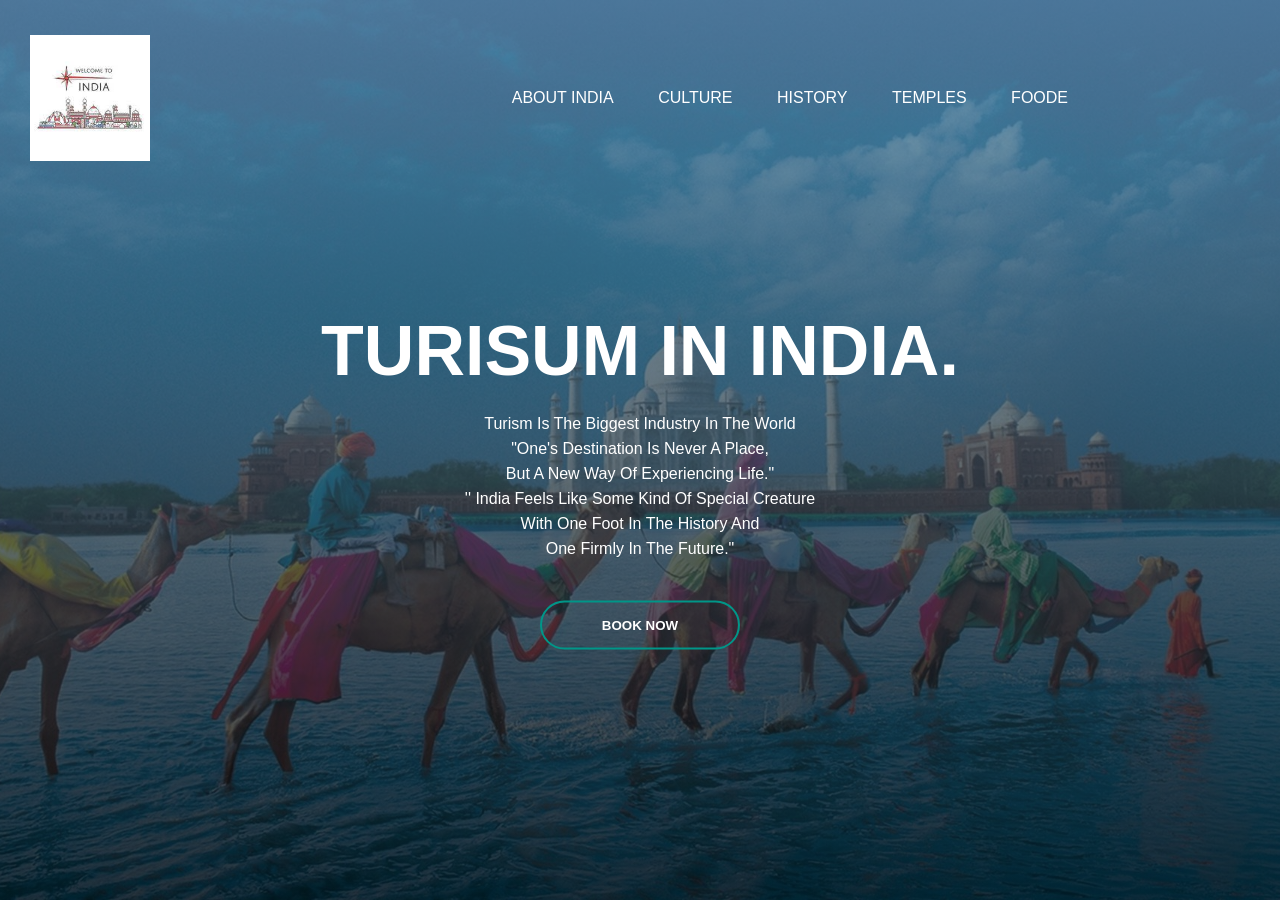
<file: website/index.html>
<!DOCTYPE html>
<html lang="en">
<head>
    <meta charset="UTF-8">
    <meta http-equiv="X-UA-Compatible" content="IE=edge">
    <meta name="viewport" content="width=device-width, initial-scale=1.0">
    <title>india</title>
    <link rel="stylesheet" href="style.css">
</head>
<body>
    <div class="banner">
        <div class="navbar">
            <img src="logo india.jfif" class="logo">
            <ul>
                <li><a href="#">About india</a></li>
                <li><a href="#">Culture</a></li>
                <li><a href="#">History</a></li>
                <li><a href="#">Temples</a></li>
                <li><a href="#">Foode</a></li>
            </ul>
        </div>
        <div class="content">
            <h1>TURISUM IN INDIA.</h1>
            <p>Turism Is The Biggest Industry In The World<br>
            "One's Destination Is Never A Place,<br>But A New Way Of  Experiencing Life."<br>
       '' India Feels Like Some Kind Of Special Creature <br>With One Foot In The History And<br> One Firmly In The Future."</p>
       <div>
           <button onclick="document.location='index5.html'"><span></span>BOOK NOW</button>
       </div>
        </div>
    </div>
    </body>
</html>
</file>
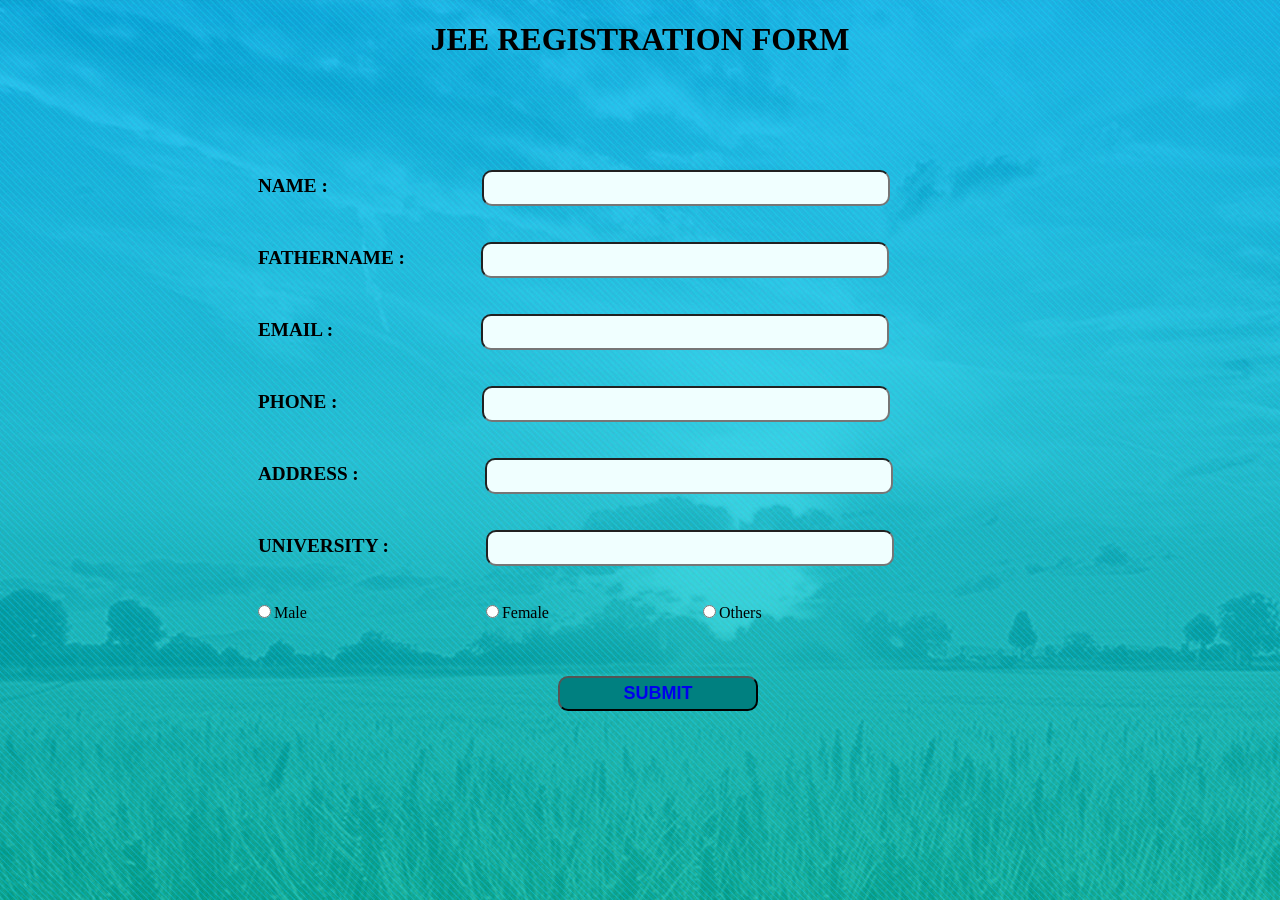
<file: small projects/form.html>
<!DOCTYPE html>
<html lang="en">
<head>
    <meta charset="UTF-8">
    <meta http-equiv="X-UA-Compatible" content="IE=edge">
    <meta name="viewport" content="width=device-width, initial-scale=1.0">
    <title>Document</title>
    <link rel="stylesheet"href="style1.css">
</head>
<body class="bb">
    <h1 class="head">JEE REGISTRATION FORM</h1><br><br><br><br><br>
    <label for="" id="a2">NAME  :</label>
    <input type="text" id="a1"><br><br><br>
    <label for=""id="b1">FATHERNAME  :</label>
    <input type="text" id="b2"><br><br><br>
    <label for=""id="c1">EMAIL  :</label>
    <input type="email" id="c2"><br><br><br>
    <label for=""id="d1">PHONE  :</label>
    <input type="number" id="d2"><br><br><br>
    <label for=""id="e1">ADDRESS  :</label>
    <input type="text" id="e2"><br><br><br>
    <label for=""id="f1">UNIVERSITY :</label>
    <input type="text" id="f2"><br><br><br>
    <input type="radio"name="s1"id="a3">Male
    <input type="radio"name="s1"id="a4">Female
    <input type="radio"name="s1"id="a5">Others <br><br><br><br>
    <button type="button" class="button"><a href="selfpage.html" class="aa">SUBMIT</a></button>
</body>
</html>
</file>
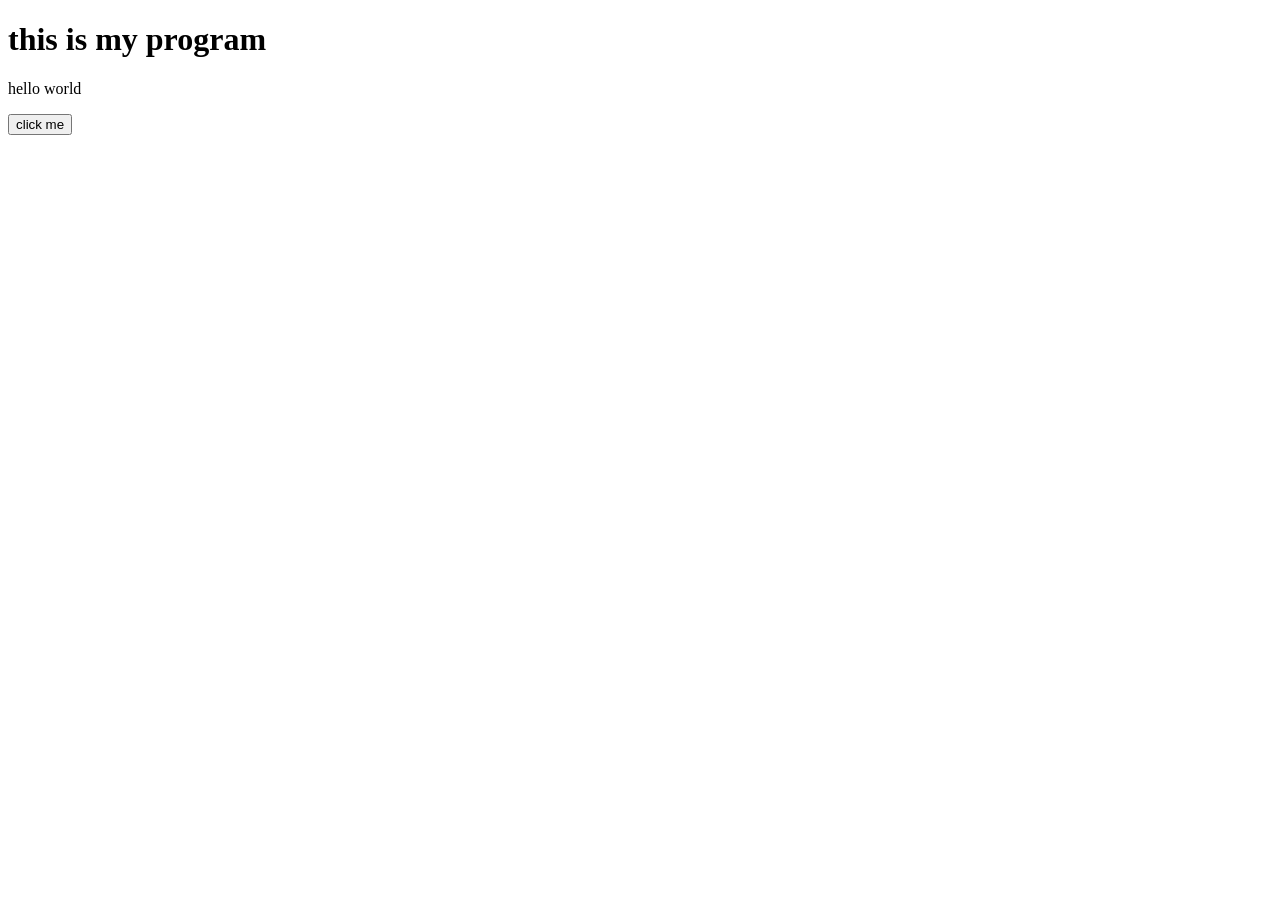
<file: small projects/jq.html>
<!DOCTYPE html>
<html lang="en">
<head>
    <meta charset="UTF-8">
    <meta http-equiv="X-UA-Compatible" content="IE=edge">
    <meta name="viewport" content="width=device-width, initial-scale=1.0">
    <title>Document</title>
    <script src="https://ajax.googleapis.com/ajax/libs/jquery/3.6.0/jquery.min.js"></script>
    <script>
        $(document).ready(function(){
            $("button").click(function(){
            $("#1").fadeIn();
            $("#2").fadeIn(2000);
            $("#3").fadeIn(2000);
            });
        });
    </script>
</head>
<body>
    <h1 class="book">this is my program</h1>
    <p>hello world
    </p>
    <button>click me</button>
    <div id="1" style="width:200px;height:200px;display:none;background-color:yellow;"></div><br>
    <div id="2" style="width:200px;height:200px;display:none;background-color:red;"></div><br>
    <div id="3" style="width:200px;height:200px;display:none;background-color:green;"></div>
    
</body>
</html>
</file>
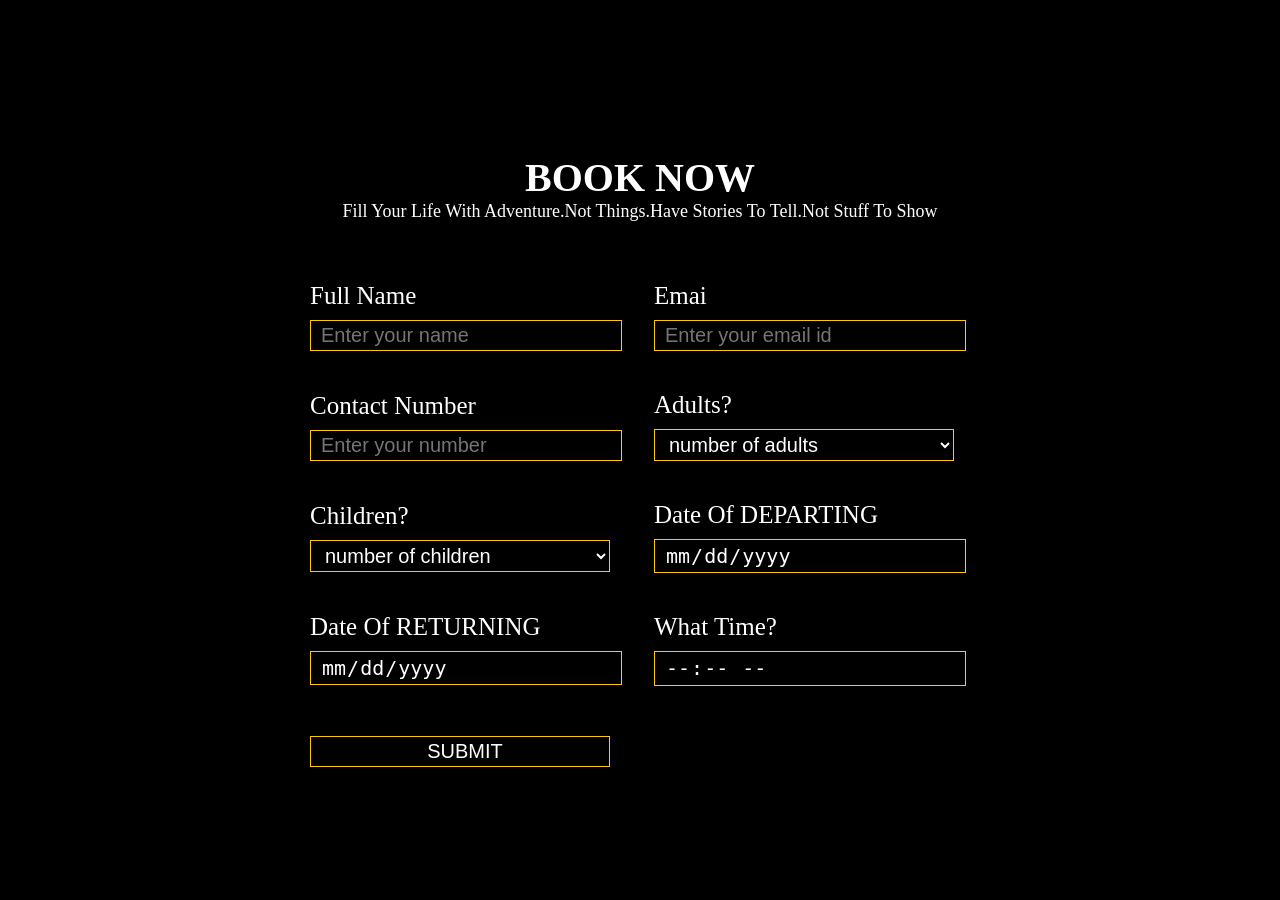
<file: website/index2.html>
<!DOCTYPE html>
<html lang="en">
<head>
    <meta charset="UTF-8">
    <meta http-equiv="X-UA-Compatible" content="IE=edge">
    <meta name="viewport" content="width=device-width, initial-scale=1.0">
    <title>book now</title>
    <link rel="stylesheet" href="style2.css"> 
</head>
<body class="main-bg">
    <div class="form">
        <div class="form-text">
            <h1>BOOK NOW</h1>
            <p>Fill Your Life With Adventure.Not Things.Have Stories To Tell.Not Stuff To Show</p>
        </div>
        <div class="main-form">
            <form action="/action_page.php" method="get">
              <div>
                  <span>Full Name</span>
                  <input type="text" name="name" id="name" placeholder="Enter your name" required>
              </div>
              <div>
                <span>Emai</span>
                <input type="email" name="name" id="name" placeholder="Enter your email id" required>
            </div>
            <div>
                <span>Contact Number</span>
                <input type="number" name="number" id="number" placeholder="Enter your number" required>
            </div>
            <div>
                <!--<---this is select option--->
                <span>Adults?</span>
                <select name="People" id="People" required>
                    <option value="">number of adults</option>
                    <option value="1">1</option>
                    <option value="2">2</option>
                    <option value="3">3</option>
                    <option value="4">4</option>
                    <option value="5">5</option>
                    <option value="6">6</option>
                    <option value="7">7</option>
                    <option value="8">8</option>
                    </select>
                     <!--<---this is select option--->
            </div>
            <div>
                 <!--<---this is select option--->
                <span>Children?</span>
                <select name="People" id="People" required>
                                      <option value="">number of children</option>
                    <option value="1">1</option>
                    <option value="2">2</option>
                    <option value="3">3</option>
                    <option value="4">4</option>
                    <option value="5">5</option>
                    <option value="6">6</option>
                    <option value="7">7</option>
                    <option value="8">8</option>
                    </select>
                     <!--<---this is select option--->
            </div>
            <div>
                <span>Date Of DEPARTING</span>
                <input type="date" name="date" id="date" placeholder="date" required>
               </div>
            <div>
                <span>Date Of RETURNING</span>
                <input type="date" name="date" id="date" placeholder="date" required>
            </div>
            <div>
                <span>What Time?</span>
                <input type="time" name="time" id="time" placeholder="enter time" required>
            </div>
            <div type="submit">
                <input type="submit" value="SUBMIT" name="name" id="submit">
            </div>
            </form>
        </div>
    </div>
</body>
</html>
</file>
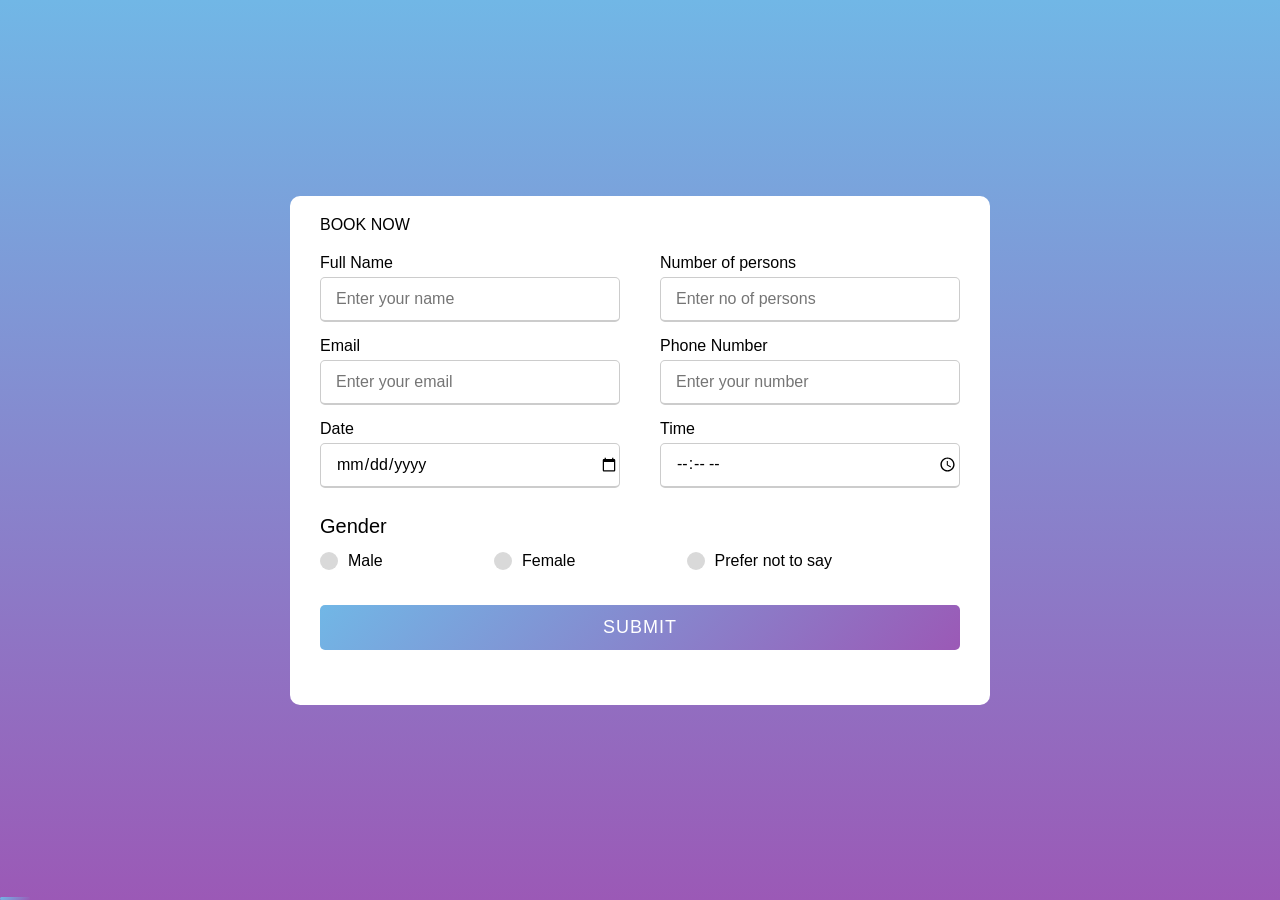
<file: website/index3.html>
<!DOCTYPE html>
<html lang="en">
<head>
    <meta charset="UTF-8">
    <meta http-equiv="X-UA-Compatible" content="IE=edge">
    <meta name="viewport" content="width=device-width, initial-scale=1.0">
    <title>Document</title>
    <link rel="stylesheet" href="style3.css">
</head>
<body>
    <div class="container">
        <div class="title">BOOK NOW</div>
        <div class="content">
          <form action="#">
            <div class="user-details">
              <div class="box">
                <span class="details">Full Name</span>
                <input type="text" placeholder="Enter your name" required>
              </div>
              <div class="box">
                <span class="details">Number of persons</span>
                <input type="text" placeholder="Enter no of persons" required>
              </div>
              <div class="box">
                <span class="details">Email</span>
                <input type="text" placeholder="Enter your email" required>
              </div>
              <div class="box">
                <span class="details">Phone Number</span>
                <input type="text" placeholder="Enter your number" required>
              </div>
              <div class="box">
                <span class="details">Date</span>
                <input type="date" placeholder="Enter the date" required>
              </div>
              <div class="box">
                <span class="details">Time</span>
                <input type="time" placeholder="Confirm your password" required>
              </div>
            </div>
            <div class="gnr">
              <input type="radio" name="gender" id="g-1">
              <input type="radio" name="gender" id="g-2">
              <input type="radio" name="gender" id="g-3">
              <span class="gnr2">Gender</span>
              <div class="preference">
                <label for="g-1">
                <span class="g one"></span>
                <span class="gender">Male</span>
              </label>
              <label for="g-2">
                <span class="g two"></span>
                <span class="gender">Female</span>
              </label>
              <label for="g-3">
                <span class="g three"></span>
                <span class="gender">Prefer not to say</span>
                </label>
              </div>
            </div>
            <div class="button">
             <input type="submit"value="SUBMIT" href="index4.html">
            </div>
    </body>
</html>
</file>
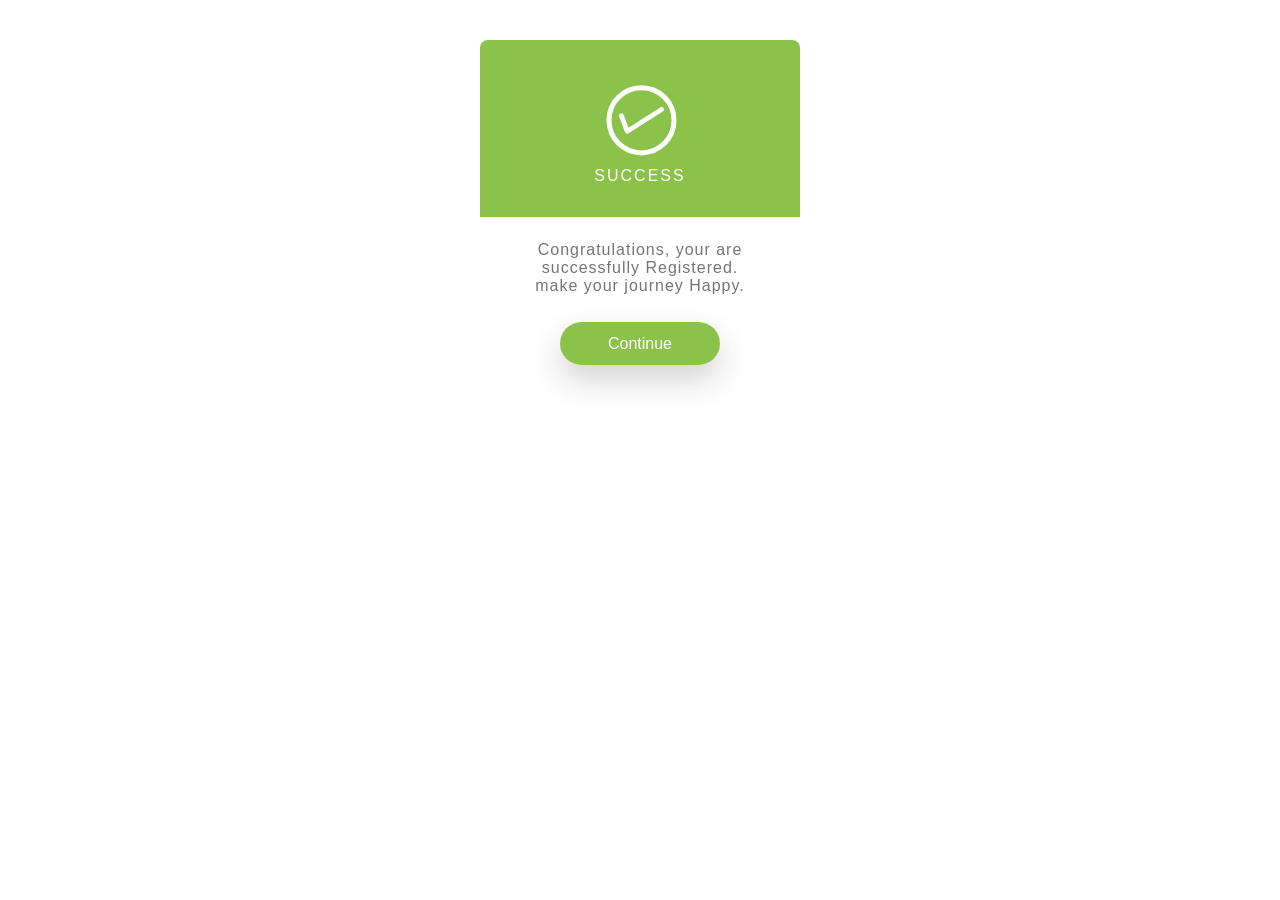
<file: website/index4.html>
<!DOCTYPE html>
<html lang="en">
<head>
    <meta charset="UTF-8">
    <meta http-equiv="X-UA-Compatible" content="IE=edge">
    <meta name="viewport" content="width=device-width, initial-scale=1.0">
    <title>succesful</title>
    <link rel="stylesheet" href="style4.css">
</head>
<body>
    <div id='card' class="animated fadeIn">
        <div id='upper-side'>
          <?xml version="1.0" encoding="utf-8"?>
            <!-- Generator: Adobe Illustrator 17.1.0, SVG Export Plug-In . SVG Version: 6.00 Build 0)  -->
            <!DOCTYPE svg PUBLIC "-//W3C//DTD SVG 1.1//EN" "http://www.w3.org/Graphics/SVG/1.1/DTD/svg11.dtd">
            <svg version="1.1" id="checkmark" xmlns="http://www.w3.org/2000/svg" xmlns:xlink="http://www.w3.org/1999/xlink" x="0px" y="0px" xml:space="preserve">
                <path d="M131.583,92.152l-0.026-0.041c-0.713-1.118-2.197-1.447-3.316-0.734l-31.782,20.257l-4.74-12.65
                c-0.483-1.29-1.882-1.958-3.124-1.493l-0.045,0.017c-1.242,0.465-1.857,1.888-1.374,3.178l5.763,15.382
                c0.131,0.351,0.334,0.65,0.579,0.898c0.028,0.029,0.06,0.052,0.089,0.08c0.08,0.073,0.159,0.147,0.246,0.209
                c0.071,0.051,0.147,0.091,0.222,0.133c0.058,0.033,0.115,0.069,0.175,0.097c0.081,0.037,0.165,0.063,0.249,0.091
                c0.065,0.022,0.128,0.047,0.195,0.063c0.079,0.019,0.159,0.026,0.239,0.037c0.074,0.01,0.147,0.024,0.221,0.027
                c0.097,0.004,0.194-0.006,0.292-0.014c0.055-0.005,0.109-0.003,0.163-0.012c0.323-0.048,0.641-0.16,0.933-0.346l34.305-21.865
                C131.967,94.755,132.296,93.271,131.583,92.152z" />
              <circle fill="none" stroke="#ffffff" stroke-width="5" stroke-miterlimit="10" cx="109.486" cy="104.353" r="32.53" />
            </svg>
            <h3 id='status'>
            Success
          </h3>
        </div>
        <div id='lower-side'>
          <p id='message'>
            Congratulations, your are successfully Registered.<br>make your journey Happy.
          </p>
          <a href="#" id="contBtn">Continue</a>
        </div>
      </div>
    
</body>
</html>
</file>
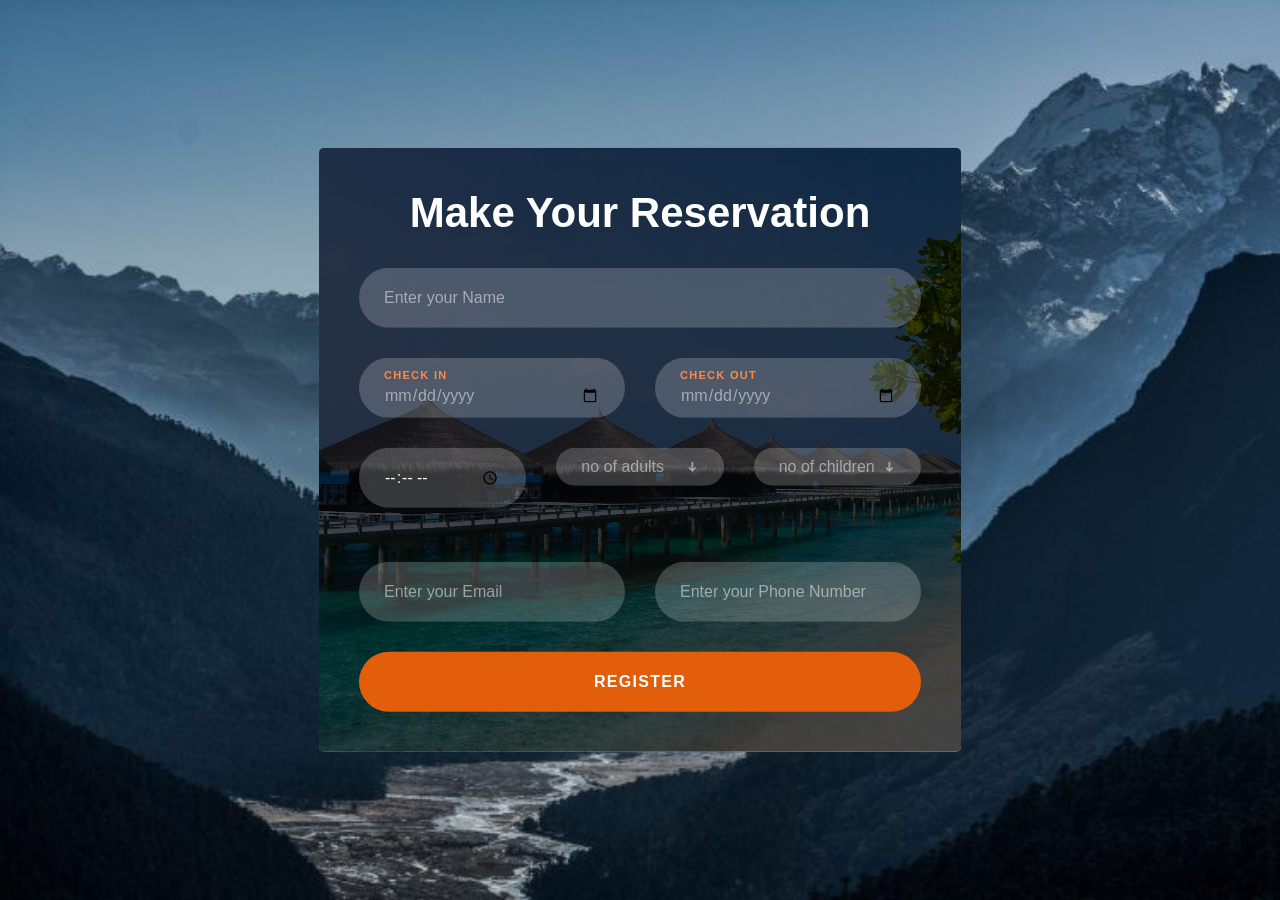
<file: website/index5.html>
<!DOCTYPE html>
<html lang="en">
<head>
    <meta charset="UTF-8">
    <meta http-equiv="X-UA-Compatible" content="IE=edge">
    <meta name="viewport" content="width=device-width, initial-scale=1.0">
   <link rel="stylesheet" href="style5.css">
   <link rel="stylesheet" href="	https://maxcdn.bootstrapcdn.com/bootstrap/4.1.1/css/bootstrap.min.css">
   <link rel="stylesheet" href="https://maxcdn.bootstrapcdn.com/bootstrap/4.1.1/js/bootstrap.min.js">
   <link rel="stylesheet" href="https://cdnjs.cloudflare.com/ajax/libs/jquery/3.2.1/jquery.min.js">
    <title>booking form</title>
</head>
<body>
    <div id="booking" class="section">
        <div class="section-center">
            <div class="container">
                <div class="row">
                    <div class="booking-form">
                        <div class="form-header">
                            <h1>Make your reservation</h1>
                        </div>
                        <form>
                            <div class="form-group">
                                <input class="form-control" type="text" placeholder="Enter your Name">
                                <span class="form-label">Destination</span>
                            </div>
                            <div class="row">
                                <div class="col-md-6">
                                    <div class="form-group">
                                        <input class="form-control" type="date" required>
                                        <span class="form-label">Check In</span>
                                    </div>
                                </div>
                                <div class="col-md-6">
                                    <div class="form-group">
                                        <input class="form-control" type="date" required>
                                        <span class="form-label">Check out</span>
                                    </div>
                                </div>
                            </div>
                            <div class="row">
                                <div class="col-md-4">
                                    <div class="form-group">
                                                         <input class="form-control" type="time" required>
                                                         <span class="form-lable">time</span>
                                    </div>
                                </div>
                                <div class="col-md-4">
                                    <div class="form-group">
                                        <select class="form-control" required>
                                            <option value="" selected hidden>no of adults</option>
                                            <option>1</option>
                                            <option>2</option>
                                            <option>3</option>
                                            <option>4</option>
                                            <option>5</option>
                                            <option>6</option>
                                            <option>7</option>
                                         </select>
                                        <span class="select-arrow"></span>
                                        <span class="form-label">Adults</span>
                                    </div>
                                </div>
                                <div class="col-md-4">
                                    <div class="form-group">
                                        <select class="form-control" required>
                                            <option value="" selected hidden>no of children</option>
                                            <option>0</option>
                                            <option>1</option>
                                            <option>2</option>
                                            <option>3</option>
                                            <option>4</option>
                                            <option>5</option>
                                            <option>6</option>
                                            <option>7</option>
                                            <option>8</option>
                                            <option>9</option>
                                        </select>
                                        <span class="select-arrow"></span>
                                        <span class="form-label">Children</span>
                                    </div>
                                </div>
                            </div>
                            <div class="row">
                                <div class="col-md-6">
                                    <div class="form-group">
                                        <input class="form-control" type="email" placeholder="Enter your Email">
                                        <span class="form-label">Email</span>
                                    </div>
                                </div>
                                <div class="col-md-6">
                                    <div class="form-group">
                                        <input class="form-control" type="tel" placeholder="Enter your Phone Number">
                                        <span class="form-label">Phone</span>
                                    </div>
                                </div>
                            </div>
                            <div class="form-btn">
                                <button class="submit-btn">REGISTER</button>
                            </div>
                        </form>
                    </div>
                </div>
            </div>
        </div>
    </div>
    </body>
</html>
</file>
<file: website/style.css>
*{
    margin:0;
    padding:0;
    font-family: sans-serif;
}
.banner{
    width:100%;
    height:100vh;
    background-image: linear-gradient(rgba(90, 130, 156, 0.75),rgba(0, 0, 0, 0.75)),url(india.jpg);
    background-size: cover;
    background-position: center;
}
.navbar{
    width:85%;
    max-width: auto;
    padding: 35px 0;
    display:flex;
    align-items: center;
    justify-content: space-between;
}
.logo{
    margin-left: 30px;
    width:120px;
    cursor:pointer;
}
.navbar ul li{
    list-style:none;
    display:inline-block;
    margin:0 20px;
    position: relative;
}
.navbar ul li a{
    text-decoration: none;
    color: #fff;
    text-transform: uppercase;
}
.navbar ul li::after{
    content:'';
    height:3px;
    width:0;
    background:#009688;
    position:absolute;
    left:0;
    bottom:-10px;
    transition: 0.5s;
}
.navbar ul li:hover::after{
    width:100%;
}
.content{
    width:100%;
    position:absolute;
    top:50%;
    transform:translateY(-50%);
    text-align: center;
    color:#fff;
    }
    .content h1{
        font-size: 70px;
        margin-top: 80px;
    }
    .content p{
        margin: 20px auto;
        font-weight: 100;
        line-height: 25px;
    }
    button{
        width:200px;
        padding:15px 0;
        text-align: center;
        margin: 20px 10px;
        border-radius: 25px;
        font-weight: bold;
        border:2px solid#009688;
        background: transparent;
        color: #fff;
        cursor: pointer;
        position: relative;
        overflow: hidden;
    }
    span{
        background: #009688;
        height: 100%;
        width: 0;
        border-radius: 25px;
        position: absolute;
        left: 0;
        bottom: 0;
        z-index: -1;
        transition: 0.5s;
    }
    button:hover span{
        width: 100%;
    }
</file>
<file: small projects/style1.css>
.head{
    text-align: center;
}
#a1{
margin-left: 150px;
width: 400px;
height: 30px;
border-radius: 10px;
background-color:azure;
}
#a2{
    margin-left: 250px;
    font-size: larger;
    font-weight:900;
    }
    #b1{
        margin-left: 250px;
        font-size: larger;
    font-weight:900;
    }
    #b2{
        margin-left: 72px;
        height: 30px;
        width:400px;
        border-radius: 10px;
        background-color:azure;
    }
    #c1{
        margin-left: 250px;
        font-size: larger;
    font-weight:900;   
    }
    #c2{
        margin-left: 144px;
        height: 30px;
        width:400px;
        border-radius: 10px;
        background-color:azure;  
    }
    #d1{
        margin-left: 250px;
        font-size: larger;
    font-weight:900;   
    }
    #d2{
        margin-left: 141px;
        height: 30px;
        width:400px;
        border-radius: 10px;
        background-color:azure;  
    }
    #e1{
        margin-left: 250px;
        font-size: larger;
    font-weight:900;   
    }
    #e2{
        margin-left: 122px;
        height: 30px;
        width:400px;
        border-radius: 10px;
        background-color:azure;  
    }
    #f1{
        margin-left: 250px;
        font-size: larger;
    font-weight:900;   
    }
    #f2{
        margin-left: 93px;
        height: 30px;
        width:400px;
        border-radius: 10px;
        background-color:azure;  
    }
#a3{
    margin-left:250px ;
}
#a4{
    margin-left:175px ;
}
#a5{
    margin-left:150px ;
}
.button{
    border-radius: 10px;
    margin-left: 550px;
    width:200px;
    height:35px;
    font-size: large;
    font-weight: 700;
    background-color:teal;
}
.aa{
    text-decoration: none; 
}
.bb{
    background-image:url(img1.jpg);
}
</file>
<file: website/style2.css>
*{
    margin:0;
    padding:0;
}
.main-bg{
    background-color: black;
    max-width: 1280px;
    height: 100vh;
    display: flex;
    justify-content: center;
    align-items: center;
}
.form{
    max-width: 700px;
}
.form-text{
    text-align: center;
    margin: 40px 0;
}
.form text h1 span img{
    margin:0 10px;
}
.form-text h1{
    color: #fff;
    font-size: 40px;
    }
    .form-text p{
        color:#fff;
        font-size: large;
    }
    .main-form div{
   margin:20px 20px;
   width:300px;
   display:inline-block;
    }
    .main-form div input{
        width:100%;
        background: none;
        border: 1px solid#ffca00;
        font-size: 20px;
        color:#fff;
        outline: none;
        padding:3px 0 3px 10px;
        margin-top: 10px;
    }
    .main-form div select{
        width:100%;
        background: none;
        border: 1px solid#ffca00;
        font-size: 20px;
        color:#fff;
        padding:3px 0 3px 10px;
        margin-top: 10px;
    }
    .main-form div span{
        width: 100%;
        color:#fff;
        font-size: 25px;
    }
  #submit{
      width:100%;
      text-align: cente;
  }
  #submit input{
      width:200px;
    }
</file>
<file: website/style3.css>
*{
    margin: 0;
    padding: 0;
    box-sizing: border-box;
    font-family: 'Segoe UI', Tahoma, Geneva, Verdana, sans-serif;
}
body{
    display: flex;
    background:linear-gradient(#71b7e6,#9b59b6);
    height: 100vh;
justify-content: center;
align-items: center;
}
.container{
    max-width: 700px;
    width: 100%;
    background:white ;
    border-radius: 10px;
    padding: 20px 30px;
}
.container.title{
    font-size: 25px;
    font-weight: 500;
    position:relative;
}
.container .title::before{
    content: "";
    position: absolute;
    left: 0;
    bottom: 0;
    height: 3px;
    width: 30px;
    border-radius: 5px;
    background: linear-gradient(135deg, #71b7e6, #9b59b6);
  }
  .content form .user-details{
    display: flex;
    flex-wrap: wrap;
    justify-content: space-between;
    margin: 20px 0 12px 0;
  }
  form .user-details .box{
    margin-bottom: 15px;
    width: calc(100% / 2 - 20px);
  }
  form .box span.details{
    display: block;
    font-weight: 500;
    margin-bottom: 5px;
  }
  .user-details .box input{
    height: 45px;
    width: 100%;
    outline: none;
    font-size: 16px;
    border-radius: 5px;
    padding-left: 15px;
    border: 1px solid #ccc;
    border-bottom-width: 2px;
    transition: all 1s ease-in;
  }
  .user-details .box input:focus,
.user-details .box input:valid{
  border-color: #9b59b6;
}
form .gnr .gnr2{
    font-size: 20px;
    font-weight: 500;
   }
   form .preference{
    display: flex;
    width: 80%;
    margin: 14px 0 ;
    justify-content: space-between;
  }
  form .preference label{
    display: flex;
    align-items: center;
    cursor: pointer;
  }
  form .preference label .g{
    height: 18px;
    width: 18px;
    border-radius: 50%;
    margin-right: 10px;
    background: #d9d9d9;
    border: 5px solid transparent;
    transition: all 0.3s ease;
  }
  #g-1:checked ~ .preference label .one,
  #g-2:checked ~ .preference label .two,
  #g-3:checked ~ .preference label .three
  {
    background: #9b59b6;
    border-color: #d9d9d9;
  }
  form input[type="radio"]{
    display: none;
  }
  form .button{
    height: 45px;
    margin: 35px 0
  }
  form .button input{
    height: 100%;
    width: 100%;
    border-radius: 5px;
    border: none;
    color:white;
    font-size: 18px;
    font-weight: 500;
    letter-spacing: 1px;
    cursor: pointer;
    transition: all 0.3s ease;
    background: linear-gradient(135deg, #71b7e6, #9b59b6);
  }
  form .button input:hover{
    background: linear-gradient(-135deg, #71b7e6, #9b59b6);
    }
</file>
<file: website/style4.css>
#card {
    position: relative;
    width: 320px;
    display: block;
    margin: 40px auto;
    text-align: center;
    font-family: 'Source Sans Pro', sans-serif;
  }
  #upper-side {
    padding: 2em;
    background-color: #8BC34A;
    display: block;
    color: #fff;
    border-top-right-radius: 8px;
    border-top-left-radius: 8px;
  }
  #checkmark {
    font-weight: lighter;
    fill: #fff;
    margin: -3.5em auto auto 20px;
  }
  #status {
    font-weight: lighter;
    text-transform: uppercase;
    letter-spacing: 2px;
    font-size: 1em;
    margin-top: -.2em;
    margin-bottom: 0;
  }
  #lower-side {
    padding: 2em 2em 5em 2em;
    background: #fff;
    display: block;
    border-bottom-right-radius: 8px;
    border-bottom-left-radius: 8px;
  }
  #message {
    margin-top: -.5em;
    color: #757575;
    letter-spacing: 1px;
  }
  #contBtn {
    position: relative;
    top: 1.5em;
    text-decoration: none;
    background: #8bc34a;
    color: #fff;
    margin: auto;
    padding: .8em 3em;
    -webkit-box-shadow: 0px 15px 30px rgba(50, 50, 50, 0.21);
    -moz-box-shadow: 0px 15px 30px rgba(50, 50, 50, 0.21);
    box-shadow: 0px 15px 30px rgba(50, 50, 50, 0.21);
    border-radius: 25px;
    -webkit-transition: all .4s ease;
          -moz-transition: all .4s ease;
          -o-transition: all .4s ease;
          transition: all .4s ease;
  }
  #contBtn:hover {
    -webkit-box-shadow: 0px 15px 30px rgba(50, 50, 50, 0.41);
    -moz-box-shadow: 0px 15px 30px rgba(50, 50, 50, 0.41);
    box-shadow: 0px 15px 30px rgba(50, 50, 50, 0.41);
    -webkit-transition: all .4s ease;
          -moz-transition: all .4s ease;
          -o-transition: all .4s ease;
          transition: all .4s ease;
  }
</file>
<file: website/style5.css>
body {
    background-image: url(nature.jpg);
    background-size: cover;
}
.section {
    position: relative;
    height: 100vh;
}

.section .section-center {
    position: absolute;
    top: 50%;
    left: 0;
    right: 0;
    -webkit-transform: translateY(-50%);
    transform: translateY(-50%);
}

#booking {
    font-family: 'Raleway', sans-serif;
}

.booking-form {
    position: relative;
    max-width: 642px;
    width: 100%;
    margin: auto;
    padding: 40px;
    overflow: hidden;
    background-image: url(tourism\ book.jpg);
    background-size: cover;
    border-radius: 5px;
    z-index: 20;
}

.booking-form::before {
    content: '';
    position: absolute;
    left: 0;
    right: 0;
    bottom: 0;
    top: 0;
    background: rgba(0, 0, 0, 0.7);
    z-index: -1;
}

.booking-form .form-header {
    text-align: center;
    position: relative;
    margin-bottom: 30px;
}

.booking-form .form-header h1 {
    font-weight: 700;
    text-transform: capitalize;
    font-size: 42px;
    margin: 0px;
    color: #fff;
}

.booking-form .form-group {
    position: relative;
    margin-bottom: 30px;
}

.booking-form .form-control {
    background-color: rgba(255, 255, 255, 0.2);
    height: 60px;
    padding: 0px 25px;
    border: none;
    border-radius: 40px;
    color: #fff;
    -webkit-box-shadow: 0px 0px 0px 2px transparent;
    box-shadow: 0px 0px 0px 2px transparent;
    -webkit-transition: 0.2s;
    transition: 0.2s;
}

.booking-form .form-control::-webkit-input-placeholder {
    color: rgba(255, 255, 255, 0.5);
}

.booking-form .form-control:-ms-input-placeholder {
    color: rgba(255, 255, 255, 0.5);
}

.booking-form .form-control::placeholder {
    color: rgba(255, 255, 255, 0.5);
}

.booking-form .form-control:focus {
    -webkit-box-shadow: 0px 0px 0px 2px #ff8846;
    box-shadow: 0px 0px 0px 2px #ff8846;
}

.booking-form input[type="date"].form-control {
    padding-top: 16px;
}

.booking-form input[type="date"].form-control:invalid {
    color: rgba(255, 255, 255, 0.5);
}

.booking-form input[type="date"].form-control+.form-label {
    opacity: 1;
    top: 10px;
}

.booking-form select.form-control {
    -webkit-appearance: none;
    -moz-appearance: none;
    appearance: none;
}

.booking-form select.form-control:invalid {
    color: rgba(255, 255, 255, 0.5);
}

.booking-form select.form-control+.select-arrow {
    position: absolute;
    right: 15px;
    top: 50%;
    -webkit-transform: translateY(-50%);
    transform: translateY(-50%);
    width: 32px;
    line-height: 32px;
    height: 32px;
    text-align: center;
    pointer-events: none;
    color: rgba(255, 255, 255, 0.5);
    font-size: 14px;
}

.booking-form select.form-control+.select-arrow:after {
    content: '\279C';
    display: block;
    -webkit-transform: rotate(90deg);
    transform: rotate(90deg);
}

.booking-form select.form-control option {
    color: #000;
}

.booking-form .form-label {
    position: absolute;
    top: -10px;
    left: 25px;
    opacity: 0;
    color: #ff8846;
    font-size: 11px;
    font-weight: 700;
    text-transform: uppercase;
    letter-spacing: 1.3px;
    height: 15px;
    line-height: 15px;
    -webkit-transition: 0.2s all;
    transition: 0.2s all;
}

.booking-form .form-group.input-not-empty .form-control {
    padding-top: 16px;
}

.booking-form .form-group.input-not-empty .form-label {
    opacity: 1;
    top: 10px;
}

.booking-form .submit-btn {
    color: #fff;
    background-color: #e35e0a;
    font-weight: 700;
    height: 60px;
    padding: 10px 30px;
    width: 100%;
    border-radius: 40px;
    border: none;
    text-transform: uppercase;
    font-size: 16px;
    letter-spacing: 1.3px;
    -webkit-transition: 0.2s all;
    transition: 0.2s all;
}

.booking-form .submit-btn:hover,
.booking-form .submit-btn:focus {
    opacity: 0.9;
}
</file>
